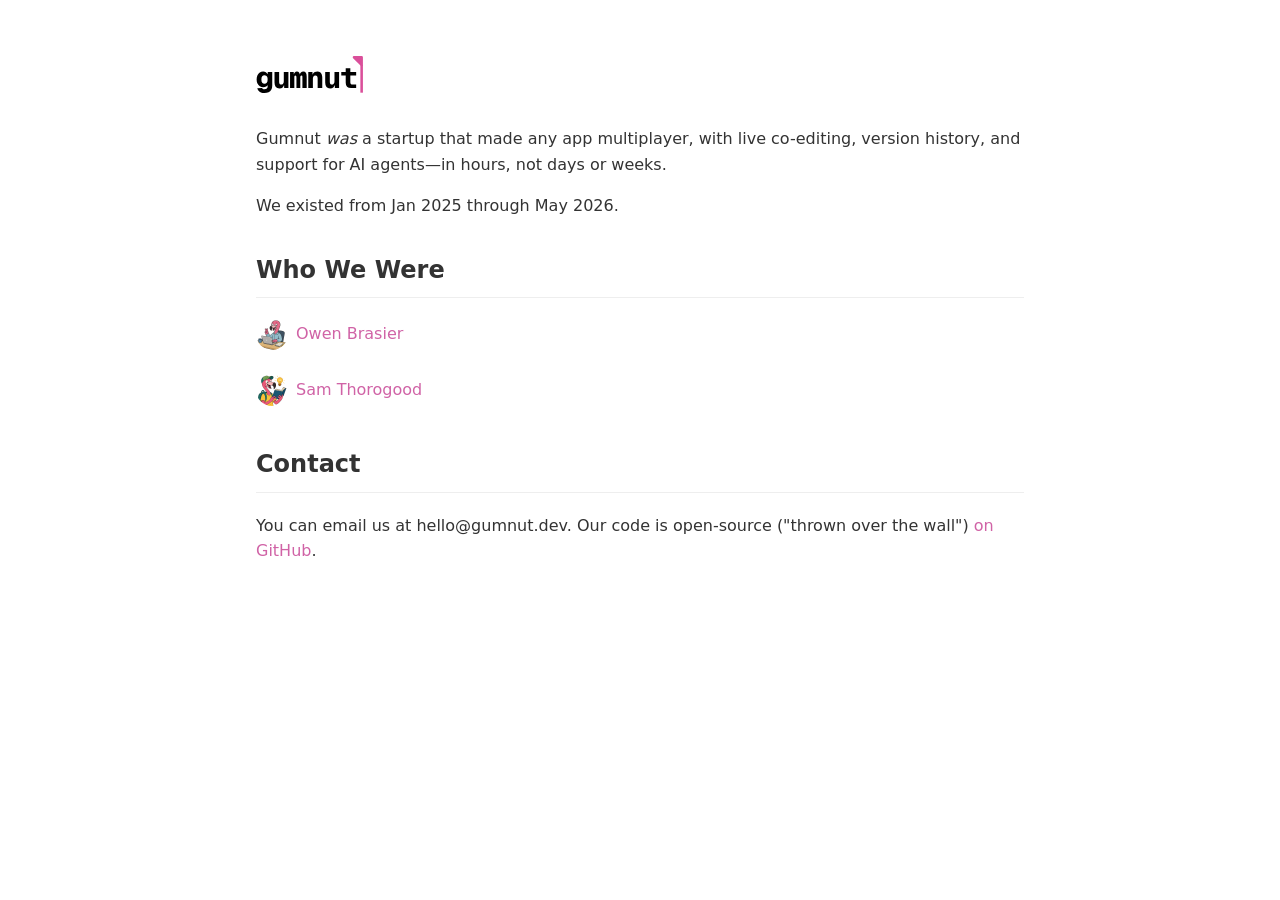
<file: index.html>
<!doctype html>
<html lang="en">
  <head>
    <meta charset="UTF-8" />
    <meta name="viewport" content="width=device-width, initial-scale=1.0" />
    <title>Gumnut</title>
    <link rel="stylesheet" href="style.css" />
  </head>
  <body>
    <main>
      <h1>
        <img src="./assets/light.svg" alt="Gumnut logo" />
        <span hidden>Gumnut</span>
      </h1>
      <p>
        Gumnut <em>was</em> a startup that made any app multiplayer, with live co-editing, version
        history, and support for AI agents&mdash;in hours, not days or weeks.
      </p>
      <p>We existed from Jan 2025 through May 2026.</p>

      <h2>Who We Were</h2>
      <p>
        <a href="https://www.linkedin.com/in/owen-brasier/" class="profile-link">
          <img src="./assets/owen.png" alt="Owen Brasier" />
          <span>Owen Brasier</span>
        </a>
      </p>
      <p>
        <a href="https://samthor.au" class="profile-link">
          <img src="./assets/sam.png" alt="Sam Thorogood" />
          <span>Sam Thorogood</span>
        </a>
      </p>

      <h2>Contact</h2>
      <p>
        You can email us at hello@gumnut.dev. Our code is open-source ("thrown over the wall")
        <a href="https://github.com/gumnutdev">on GitHub</a>.
      </p>
    </main>
  </body>
</html>
</file>
<file: style.css>
:root {
  --primary-color: #d063a6;
  --font-stack: "Segoe UI", system-ui, -apple-system, sans-serif;
  --max-width: 800px;
}

* {
  box-sizing: border-box;
}

body {
  margin: 0;
  padding: 0;
  background-color: #ffffff;
  color: #333333;
  font-family: var(--font-stack);
  line-height: 1.6;
  display: flex;
  justify-content: center;
}

main {
  width: 100%;
  max-width: var(--max-width);
  padding: 2rem 1rem;
}

h1 img {
  height: 48px;
  vertical-align: middle;
}

h2 {
  margin-top: 2rem;
  border-bottom: 1px solid #eeeeee;
  padding-bottom: 0.5rem;
}

a {
  color: var(--primary-color);
  text-decoration: none;
  font-weight: 500;
}

a:hover {
  text-decoration: underline;
}

p {
  margin-bottom: 1rem;
}

.profile-link {
  display: inline-flex;
  align-items: center;
}

.profile-link img {
  width: 32px;
  height: 32px;
  border-radius: 50%;
  margin-right: 0.5rem;
}

@media (max-width: 600px) {
  main {
    padding: 1rem;
  }
}
</file>
<file: docs/style.css>
:root {
  --primary-color: #d063a6;
  --font-stack: "Segoe UI", system-ui, -apple-system, sans-serif;
  --max-width: 800px;
}

* {
  box-sizing: border-box;
}

body {
  margin: 0;
  padding: 0;
  background-color: #ffffff;
  color: #333333;
  font-family: var(--font-stack);
  line-height: 1.6;
  display: flex;
  justify-content: center;
}

main {
  width: 100%;
  max-width: var(--max-width);
  padding: 2rem 1rem;
}

h1 img {
  height: 48px;
  vertical-align: middle;
}

h2 {
  margin-top: 2rem;
  border-bottom: 1px solid #eeeeee;
  padding-bottom: 0.5rem;
}

a {
  color: var(--primary-color);
  text-decoration: none;
  font-weight: 500;
}

a:hover {
  text-decoration: underline;
}

p {
  margin-bottom: 1rem;
}

.profile-link {
  display: inline-flex;
  align-items: center;
}

.profile-link img {
  width: 32px;
  height: 32px;
  border-radius: 50%;
  margin-right: 0.5rem;
}

@media (max-width: 600px) {
  main {
    padding: 1rem;
  }
}
</file>
